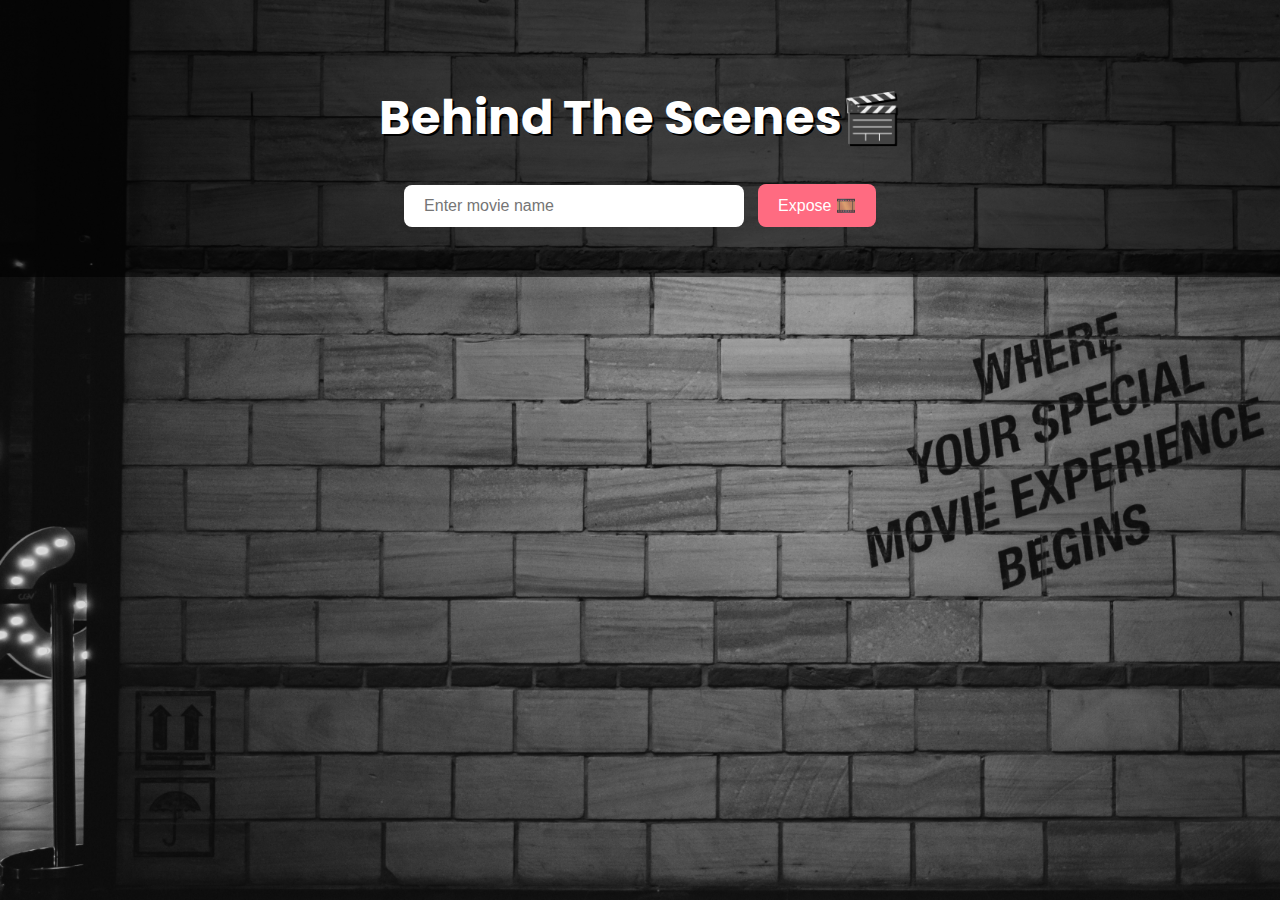
<file: index.html>
<!DOCTYPE html>
<html lang="en">
<head>
  <meta charset="UTF-8" />
  <meta name="viewport" content="width=device-width, initial-scale=1.0" />
  <title>Movie Decoder</title>
  <link rel="stylesheet" href="style.css" />
</head>
<body>
  <h1>Behind The Scenes🎬</h1>
  <input type="text" id="movieInput" placeholder="Enter movie name" oninput="suggestMovies()" list="suggestions" />
  <datalist id="suggestions"></datalist>
  <button onclick="searchMovie()">Expose 🎞️</button>

  <script src="script.js"></script>
</body>
</html>
</file>
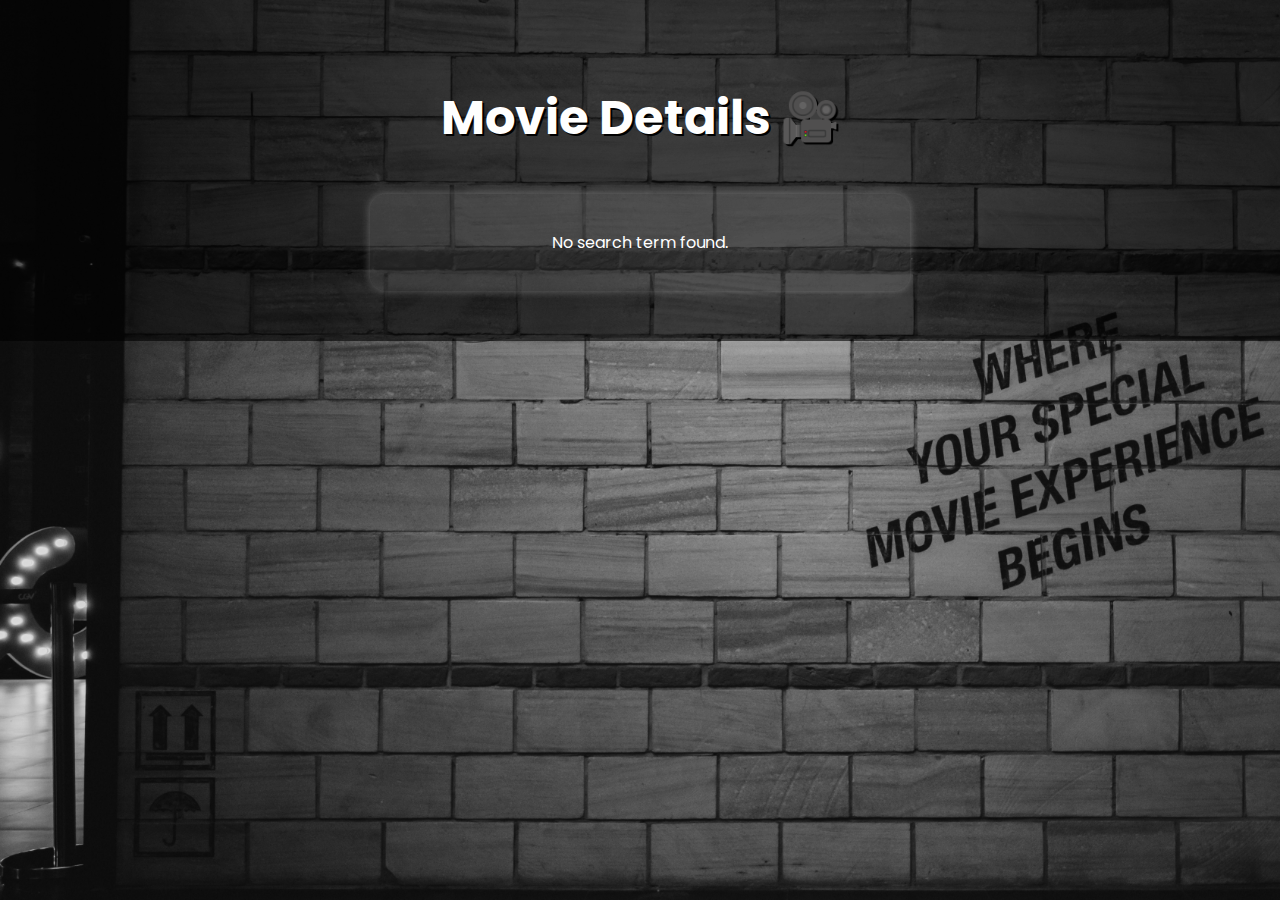
<file: result.html>
<!DOCTYPE html>
<html lang="en">
<head>
  <meta charset="UTF-8" />
  <meta name="viewport" content="width=device-width, initial-scale=1.0"/>
  <title>Movie Result</title>
  <link rel="stylesheet" href="style.css" />
</head>
<body>
  <h1>Movie Details 🎥</h1>
  <div id="result">Loading...</div>
  <script src="result.js"></script>
</body>
</html>
</file>
<file: style.css>
@import url('https://fonts.googleapis.com/css2?family=Poppins:wght@400;600&display=swap');

body {
    margin: 0;
    font-family: 'Poppins', sans-serif;
    background-image: url('bg2.jpg');
    background-size: cover;
    background-position: center;
    background-attachment: fixed;
    position: relative;
    color: white;
    padding: 50px;
    text-align: center;
}

body::before {
    content: '';
    position: absolute;
    top: 0; left: 0;
    width: 100%; height: 100%;
    background: rgba(0, 0, 0, 0.6);
    z-index: -1;
}

h1 {
    font-size: 3em;
    margin-bottom: 30px;
    text-shadow: 2px 2px #000;
}

input[type="text"] {
    padding: 12px 20px;
    font-size: 16px;
    border-radius: 8px;
    border: none;
    margin-right: 10px;
    width: 300px;
}

button {
    padding: 12px 20px;
    font-size: 16px;
    border: none;
    border-radius: 8px;
    background-color: #ff6b81;
    color: white;
    cursor: pointer;
    transition: background-color 0.3s ease;
}

button:hover {
    background-color: #ff4757;
}

#result {
    margin-top: 40px;
    max-width: 500px;
    margin-left: auto;
    margin-right: auto;
    padding: 20px;
    background-color: rgba(255, 255, 255, 0.1);
    border-radius: 16px;
    box-shadow: 0 0 10px rgba(255,255,255,0.3);
    animation: fadeIn 1s ease-in-out;
}

#result img {
    width: 100%;
    border-radius: 12px;
    margin-bottom: 20px;
}

.rating-bar {
    display: inline-block;
    background: #444;
    border-radius: 20px;
    overflow: hidden;
    width: 100px;
    height: 20px;
    position: relative;
}

.rating-bar span {
    display: block;
    height: 100%;
    background: #f1c40f;
    text-align: center;
    color: #000;
    font-size: 14px;
    font-weight: bold;
    line-height: 20px;
    border-radius: 20px;
}

@keyframes fadeIn {
    from { opacity: 0; transform: translateY(20px); }
    to { opacity: 1; transform: translateY(0); }
}
</file>
